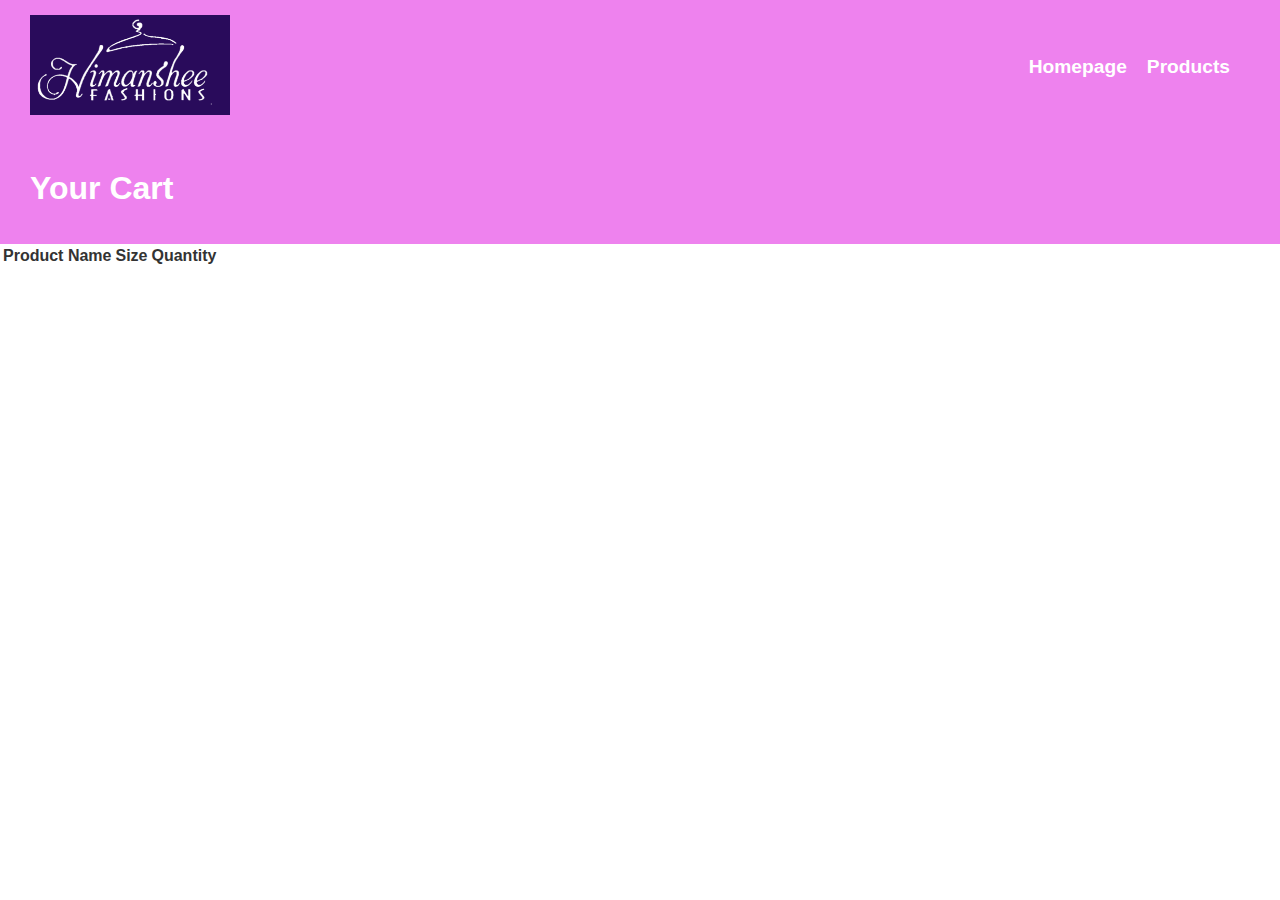
<file: Cart.html>
<!DOCTYPE html>
<html lang="en">
<head>
    <meta charset="UTF-8">
    <meta name="viewport" content="width=device-width, initial-scale=1.0">
    <title>Document</title>
</head>
<body>
    <!DOCTYPE html>
<html lang="en">
<head>
    <meta charset="UTF-8">
    <meta name="viewport" content="width=device-width, initial-scale=1.0">
    <title>Himanshee Fashions</title>
    <link rel="stylesheet" href="Styles/Common.css">
    <link rel="stylesheet" href="">
</head>
<body>
    <!-- Navigation Bar -->
    <header>
        <div class="logo">
            <button><a href="index.html"><img src="Images/logo1.png" alt=""></a></button>
        </div>
        <nav>
            <ul>
                <li><a href="index.html">Homepage</a></li>
                <li><a href="Products.html">Products</a></li>
            </ul>
        </nav>
    </header>

    <header>
        <h1>Your Cart</h1>
    </header>
    
    <div class="cart-container">
        <table id="cart-table">
            <thead>
                <tr>
                    <th>Product Name</th>
                    <th>Size</th>
                    <th>Quantity</th>
                </tr>
            </thead>
            <tbody>
                <!-- Cart items will be inserted here -->
            </tbody>
        </table>
    </div>

</body>
</html>
</file>
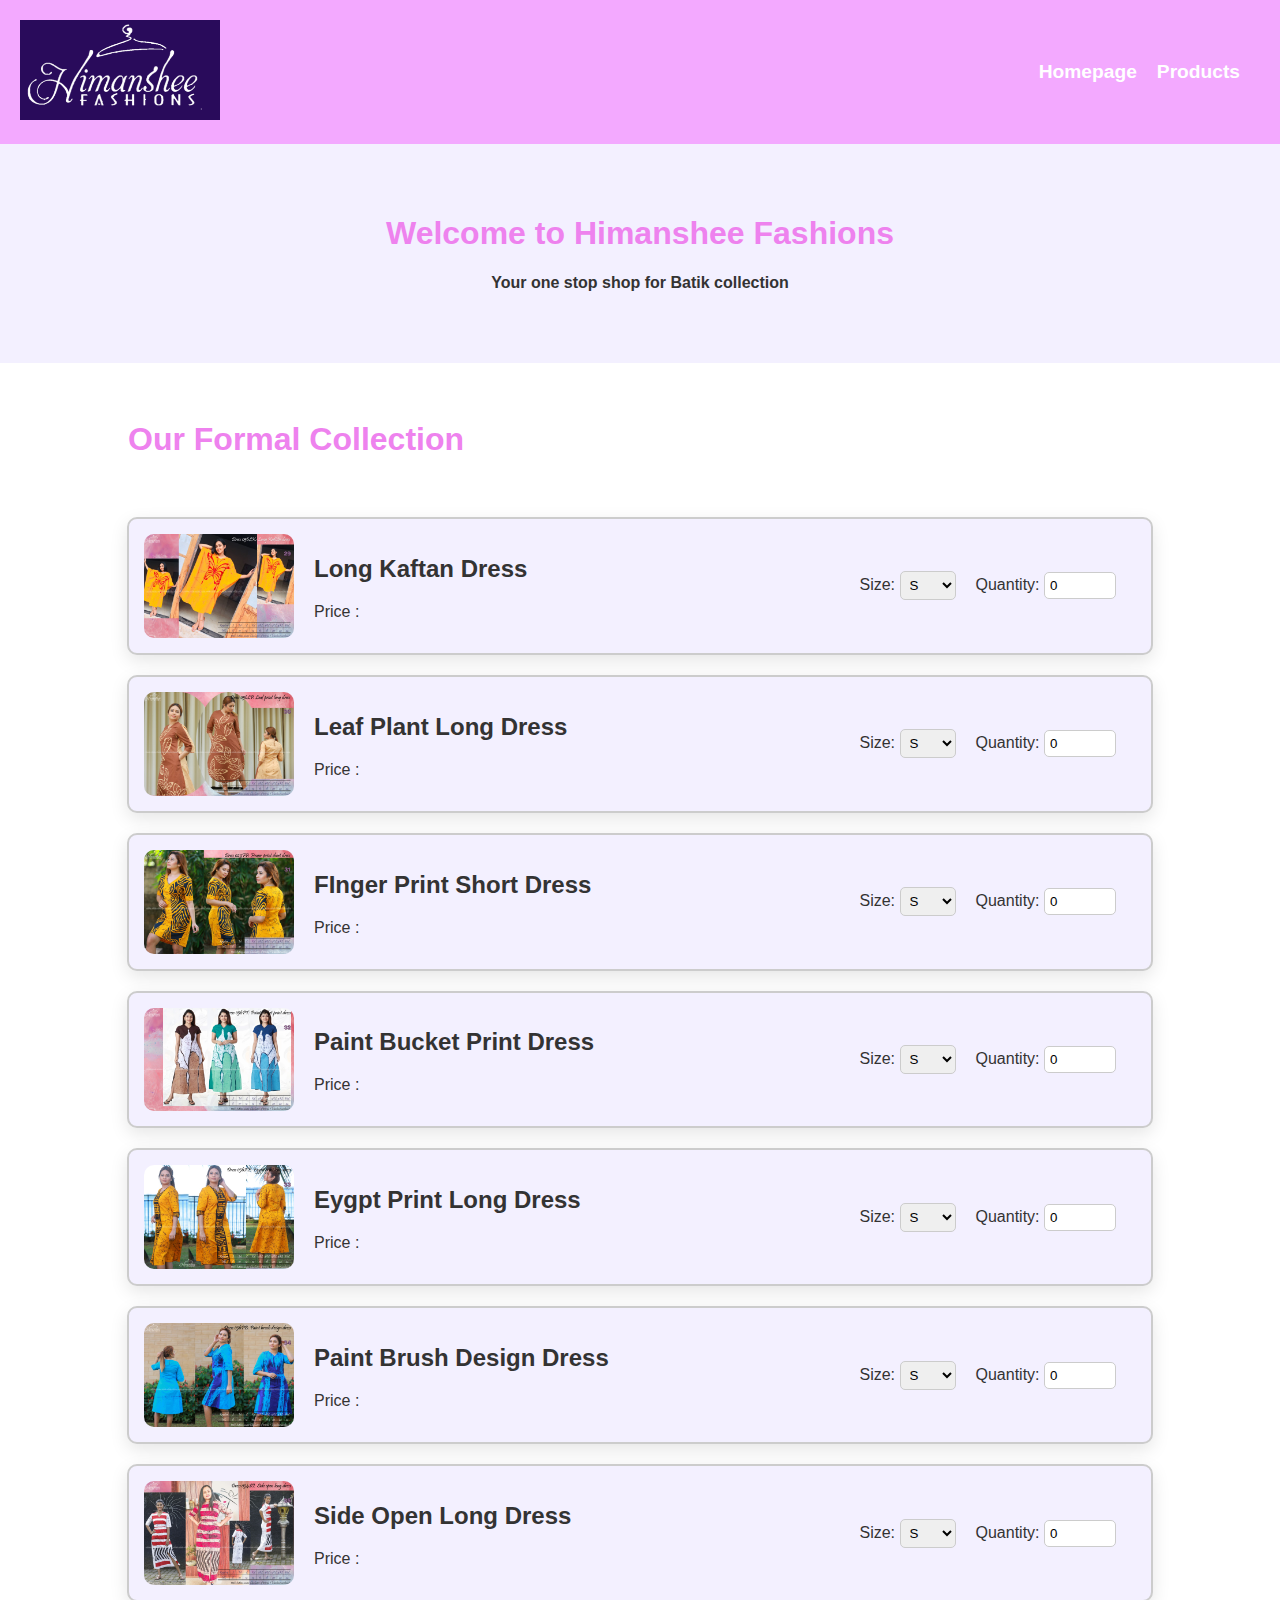
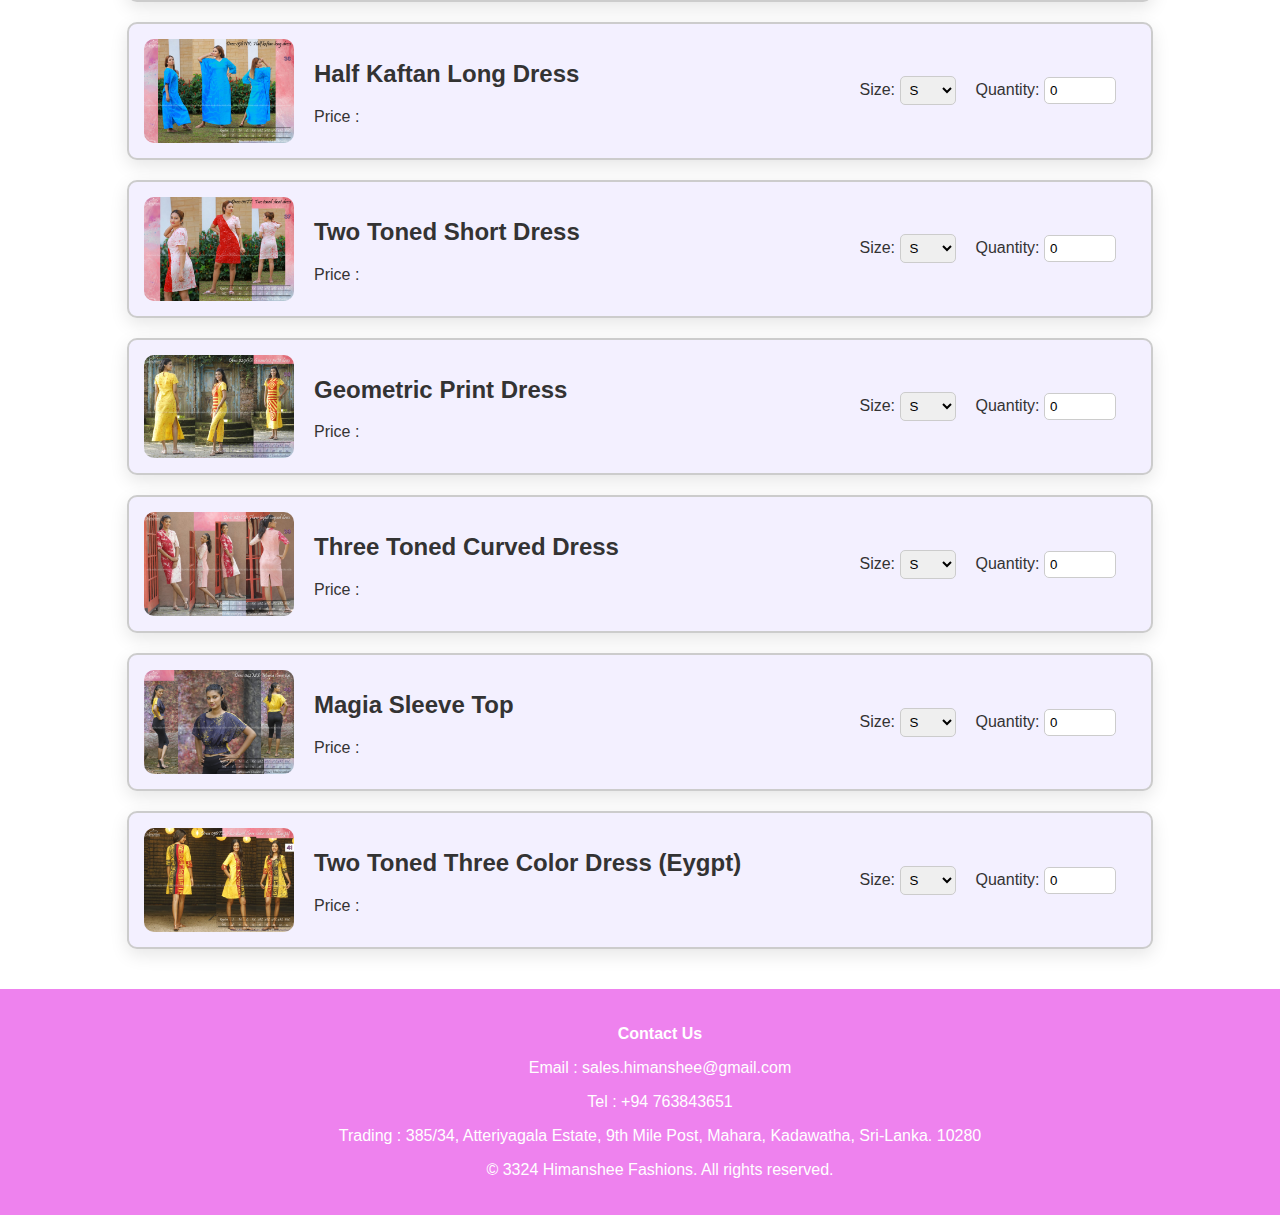
<file: Formal.html>
<!DOCTYPE html>
<html lang="en">
<head>
    <meta charset="UTF-8">
    <meta name="viewport" content="width=device-width, initial-scale=1.0">
    <title>Himanshee Fashions</title>
    <link rel="stylesheet" href="Styles/Common.css">
    <link rel="stylesheet" href="Styles/Formal.css">
</head>
<body>

    <!-- Navigation Bar -->
    <header>
        <div class="logo">
            <button><a href="index.html"><img src="Images/logo1.png" alt=""></a></button>
        </div>
        <nav>
            <ul>
                <li><a href="index.html">Homepage</a></li>
                <li><a href="Products.html">Products</a></li>
            </ul>
        </nav>
    </header>

    <section class="main-content">
        <h1>Welcome to Himanshee Fashions</h1>
        <h4>Your one stop shop for Batik collection</h4>
    </section>

    <br><br>
    <h1 class="h1">Our Formal Collection</h1>
    <br>

    <div class="product-container">
        <div class="product">
            <img src="Images/formal1.jpg" alt="Long Kaftan Dress">
            <div class="product-details">
                <h2>Long Kaftan Dress</h2>
                <p>Price : </p>
            </div>
            <div class="sizes">
                <label for="size23">Size:</label>
                <select id="size23">
                    <option value="S">S</option>
                    <option value="M">M</option>
                    <option value="XL">XL</option>
                    <option value="2XL">2XL</option>
                    <option value="3XL">3XL</option>
                    <option value="4XL">4XL</option>
                    <option value="5xL">5XL</option>
                    <option value="6xL">6XL</option>
                </select>
            </div>
            <div class="quantity">
                <label for="quantity23">Quantity:</label>
                <input type="number" id="quantity23" value="0" min="0">
            </div>
        </div>
        
        <div class="product">
            <img src="Images/formal2.jpg" alt="Leaf Plant Long Dress">
            <div class="product-details">
                <h2>Leaf Plant Long Dress</h2>
                <p>Price : </p>
            </div>
            <div class="sizes">
                <label for="size24">Size:</label>
                <select id="size24">
                    <option value="S">S</option>
                    <option value="M">M</option>
                    <option value="XL">XL</option>
                    <option value="2XL">2XL</option>
                    <option value="3XL">3XL</option>
                    <option value="4XL">4XL</option>
                    <option value="5xL">5XL</option>
                    <option value="6xL">6XL</option>
                </select>
            </div>
            <div class="quantity">
                <label for="quantity24">Quantity:</label>
                <input type="number" id="quantity24" value="0" min="0">
            </div>
        </div>

        <div class="product">
            <img src="Images/formal3.jpg" alt="FInger Print Short Dress">
            <div class="product-details">
                <h2>FInger Print Short Dress</h2>
                <p>Price : </p>
            </div>
            <div class="sizes">
                <label for="size25">Size:</label>
                <select id="size25">
                    <option value="S">S</option>
                    <option value="M">M</option>
                    <option value="XL">XL</option>
                    <option value="2XL">2XL</option>
                    <option value="3XL">3XL</option>
                    <option value="4XL">4XL</option>
                    <option value="5xL">5XL</option>
                    <option value="6xL">6XL</option>
                </select>
            </div>
            <div class="quantity">
                <label for="quantity25">Quantity:</label>
                <input type="number" id="quantity25" value="0" min="0">
            </div>
        </div>

        <div class="product">
            <img src="Images/formal4.jpg" alt="Paint Bucket Print Dress">
            <div class="product-details">
                <h2>Paint Bucket Print Dress</h2>
                <p>Price : </p>
            </div>
            <div class="sizes">
                <label for="size26">Size:</label>
                <select id="size26">
                    <option value="S">S</option>
                    <option value="M">M</option>
                    <option value="XL">XL</option>
                    <option value="2XL">2XL</option>
                    <option value="3XL">3XL</option>
                    <option value="4XL">4XL</option>
                    <option value="5xL">5XL</option>
                    <option value="6xL">6XL</option>
                </select>
            </div>
            <div class="quantity">
                <label for="quantity26">Quantity:</label>
                <input type="number" id="quantity26" value="0" min="0">
            </div>
        </div>
 
        <div class="product">
            <img src="Images/formal5.jpg" alt="Eygpt Print Long Dress">
            <div class="product-details">
                <h2>Eygpt Print Long Dress</h2>
                <p>Price : </p>
            </div>
            <div class="sizes">
                <label for="size27">Size:</label>
                <select id="size27">
                    <option value="S">S</option>
                    <option value="M">M</option>
                    <option value="XL">XL</option>
                    <option value="2XL">2XL</option>
                    <option value="3XL">3XL</option>
                    <option value="4XL">4XL</option>
                    <option value="5xL">5XL</option>
                    <option value="6xL">6XL</option>
                </select>
            </div>
            <div class="quantity">
                <label for="quantity27">Quantity:</label>
                <input type="number" id="quantity27" value="0" min="0">
            </div>
        </div>
 
        <div class="product">
            <img src="Images/formal6.jpg" alt="Paint Brush Design Dress">
            <div class="product-details">
                <h2>Paint Brush Design Dress</h2>
                <p>Price : </p>
            </div>
            <div class="sizes">
                <label for="size28">Size:</label>
                <select id="size28">
                    <option value="S">S</option>
                    <option value="M">M</option>
                    <option value="XL">XL</option>
                    <option value="2XL">2XL</option>
                    <option value="3XL">3XL</option>
                    <option value="4XL">4XL</option>
                    <option value="5xL">5XL</option>
                    <option value="6xL">6XL</option>
                </select>
            </div>
            <div class="quantity">
                <label for="quantity28">Quantity:</label>
                <input type="number" id="quantity28" value="0" min="0">
            </div>
        </div>
 
        <div class="product">
            <img src="Images/formal7.jpg" alt="Side Open Long Dress">
            <div class="product-details">
                <h2>Side Open Long Dress</h2>
                <p>Price : </p>
            </div>
            <div class="sizes">
                <label for="size29">Size:</label>
                <select id="size29">
                    <option value="S">S</option>
                    <option value="M">M</option>
                    <option value="XL">XL</option>
                    <option value="2XL">2XL</option>
                    <option value="3XL">3XL</option>
                    <option value="4XL">4XL</option>
                    <option value="5xL">5XL</option>
                    <option value="6xL">6XL</option>
                </select>
            </div>
            <div class="quantity">
                <label for="quantity29">Quantity:</label>
                <input type="number" id="quantity29" value="0" min="0">
            </div>
        </div>
 
        <div class="product">
            <img src="Images/formal8.jpg" alt="Half Kaftan Long Dress">
            <div class="product-details">
                <h2>Half Kaftan Long Dress</h2>
                <p>Price : </p>
            </div>
            <div class="sizes">
                <label for="size30">Size:</label>
                <select id="size30">
                    <option value="S">S</option>
                    <option value="M">M</option>
                    <option value="XL">XL</option>
                    <option value="2XL">2XL</option>
                    <option value="3XL">3XL</option>
                    <option value="4XL">4XL</option>
                    <option value="5xL">5XL</option>
                    <option value="6xL">6XL</option>
                </select>
            </div>
            <div class="quantity">
                <label for="quantity30">Quantity:</label>
                <input type="number" id="quantity30" value="0" min="0">
            </div>
        </div>
 
        <div class="product">
            <img src="Images/formal9.jpg" alt="Two Toned Short Dress">
            <div class="product-details">
                <h2>Two Toned Short Dress</h2>
                <p>Price : </p>
            </div>
            <div class="sizes">
                <label for="size31">Size:</label>
                <select id="size31">
                    <option value="S">S</option>
                    <option value="M">M</option>
                    <option value="XL">XL</option>
                    <option value="2XL">2XL</option>
                    <option value="3XL">3XL</option>
                    <option value="4XL">4XL</option>
                    <option value="5xL">5XL</option>
                    <option value="6xL">6XL</option>
                </select>
            </div>
            <div class="quantity">
                <label for="quantity31">Quantity:</label>
                <input type="number" id="quantity31" value="0" min="0">
            </div>
        </div>
 
        <div class="product">
            <img src="Images/formal10.jpg" alt="Geometric Print Dress">
            <div class="product-details">
                <h2>Geometric Print Dress</h2>
                <p>Price : </p>
            </div>
            <div class="sizes">
                <label for="size32">Size:</label>
                <select id="size32">
                    <option value="S">S</option>
                    <option value="M">M</option>
                    <option value="XL">XL</option>
                    <option value="2XL">2XL</option>
                    <option value="3XL">3XL</option>
                    <option value="4XL">4XL</option>
                    <option value="5xL">5XL</option>
                    <option value="6xL">6XL</option>
                </select>
            </div>
            <div class="quantity">
                <label for="quantity32">Quantity:</label>
                <input type="number" id="quantity32" value="0" min="0">
            </div>
        </div>

        <div class="product">
            <img src="Images/formal11.jpg" alt="Three Toned Curved Dress">
            <div class="product-details">
                <h2>Three Toned Curved Dress</h2>
                <p>Price : </p>
            </div>
            <div class="sizes">
                <label for="size33">Size:</label>
                <select id="size33">
                    <option value="S">S</option>
                    <option value="M">M</option>
                    <option value="XL">XL</option>
                    <option value="2XL">2XL</option>
                    <option value="3XL">3XL</option>
                    <option value="4XL">4XL</option>
                    <option value="5xL">5XL</option>
                    <option value="6xL">6XL</option>
                </select>
            </div>
            <div class="quantity">
                <label for="quantity33">Quantity:</label>
                <input type="number" id="quantity33" value="0" min="0">
            </div>
        </div>

        <div class="product">
            <img src="Images/formal12.jpg" alt="Magia Sleeve Top">
            <div class="product-details">
                <h2>Magia Sleeve Top</h2>
                <p>Price : </p>
            </div>
            <div class="sizes">
                <label for="size34">Size:</label>
                <select id="size34">
                    <option value="S">S</option>
                    <option value="M">M</option>
                    <option value="XL">XL</option>
                    <option value="2XL">2XL</option>
                    <option value="3XL">3XL</option>
                    <option value="4XL">4XL</option>
                    <option value="5xL">5XL</option>
                    <option value="6xL">6XL</option>
                </select>
            </div>
            <div class="quantity">
                <label for="quantity34">Quantity:</label>
                <input type="number" id="quantity34" value="0" min="0">
            </div>
        </div>

        <div class="product">
            <img src="Images/formal13.jpg" alt="Two Toned Three Color Dress (Eygpt)">
            <div class="product-details">
                <h2>Two Toned Three Color Dress (Eygpt)</h2>
                <p>Price : </p>
            </div>
            <div class="sizes">
                <label for="size35">Size:</label>
                <select id="size35">
                    <option value="S">S</option>
                    <option value="M">M</option>
                    <option value="XL">XL</option>
                    <option value="2XL">2XL</option>
                    <option value="3XL">3XL</option>
                    <option value="4XL">4XL</option>
                    <option value="5xL">5XL</option>
                    <option value="6xL">6XL</option>
                </select>
            </div>
            <div class="quantity">
                <label for="quantity35">Quantity:</label>
                <input type="number" id="quantity35" value="0" min="0">
            </div>
        </div>
    </div>

    <footer>
        <p><b>Contact Us</b></p>
        <p>Email : sales.himanshee@gmail.com</p>
        <p>Tel : +94 763843651</p>
        <p>Trading : 385/34, Atteriyagala Estate, 9th Mile Post, Mahara, Kadawatha, Sri-Lanka. 10280</p>
        <p>&copy; 3324 Himanshee Fashions. All rights reserved.</p>
    </footer>
</body>
</html>
</file>
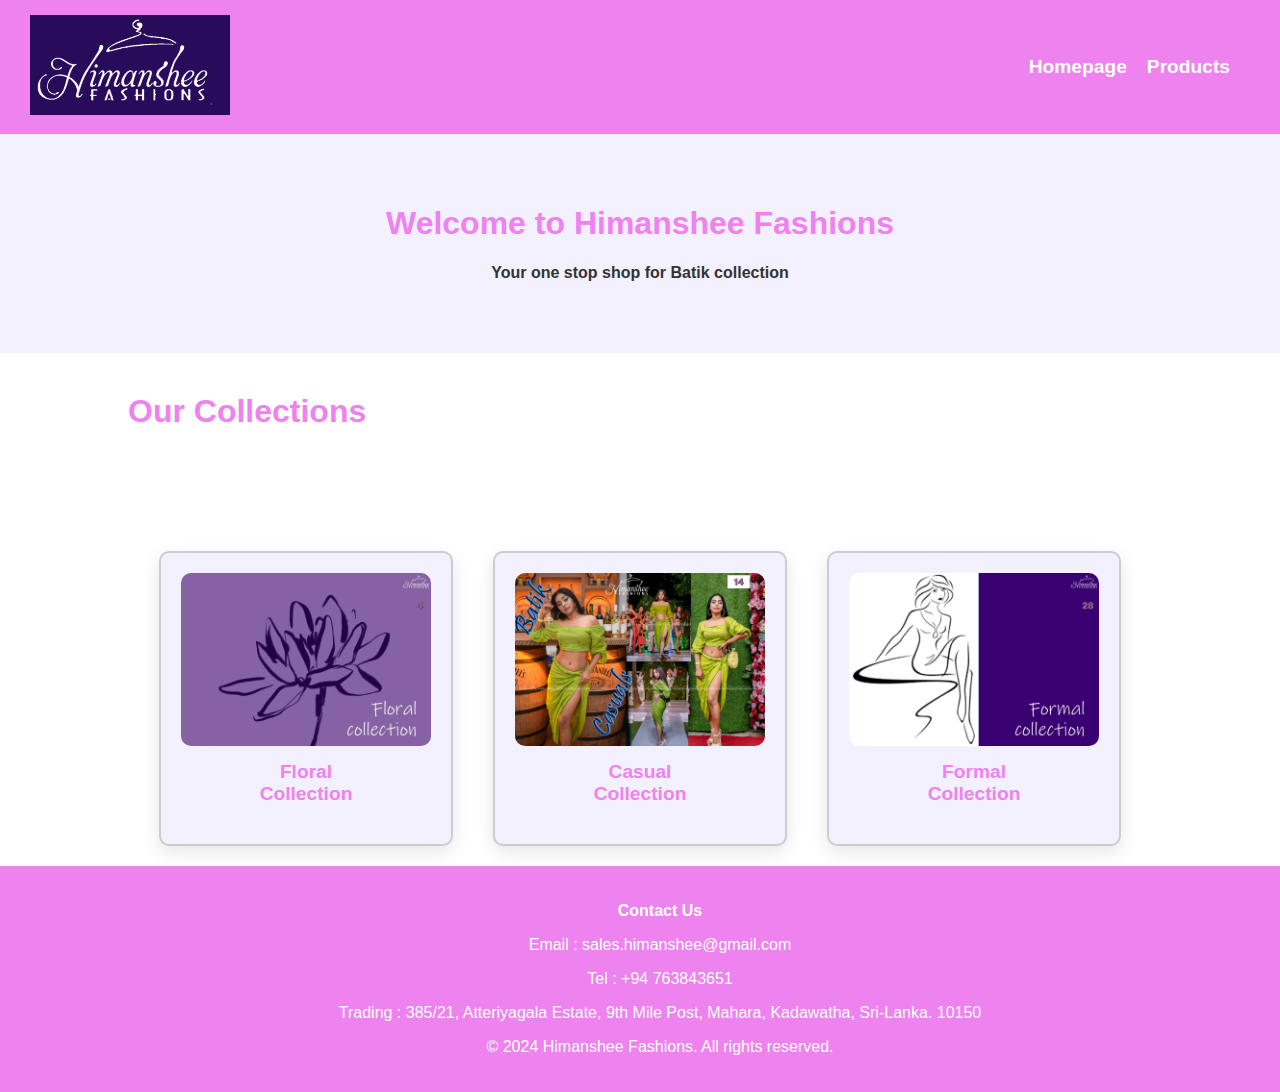
<file: Products.html>
<!DOCTYPE html>
<html lang="en">
<head>
    <meta charset="UTF-8">
    <meta name="viewport" content="width=device-width, initial-scale=1.0">
    <title>Himanshee Fashions</title>
    <link rel="stylesheet" href="Styles/Common.css">
    <link rel="stylesheet" href="Styles/Products.css">
</head>
<body>

    <!-- Navigation Bar -->
    <header>
        <div class="logo">
            <button><a href="index.html"><img src="Images/logo1.png" alt=""></a></button>
        </div>
        <nav>
            <ul>
                <li><a href="index.html">Homepage</a></li>
                <li><a href="Products.html">Products</a></li>
            </ul>
        </nav>
    </header>

    <section class="main-content">
        <h1>Welcome to Himanshee Fashions</h1>
        <h4>Your one stop shop for Batik collection</h4>
    </section>

    <br>
    <h1 class="h1">Our Collections</h1>

    <div class="category-container">
        <div class="category-box" onclick="window.location.href='Floral.html'">
            <img src="Images/floral.jpg" alt="Floral Category">
            <p>Floral <br> Collection</p>
        </div>
        <div class="category-box" onclick="window.location.href='Casual.html'">
            <img src="Images\casual.jpg" alt="Casual Category">
            <p>Casual <br> Collection</p>
        </div>
        <div class="category-box" onclick="window.location.href='Formal.html'">
            <img src="Images/formal.jpg" alt="Formal Category">
            <p>Formal <br> Collection</p>
        </div>
    </div>

    <footer>
        <p><b>Contact Us</b></p>
        <p>Email : sales.himanshee@gmail.com</p>
        <p>Tel : +94 763843651</p>
        <p>Trading : 385/21, Atteriyagala Estate, 9th Mile Post, Mahara, Kadawatha, Sri-Lanka. 10150</p>
        <p>&copy; 2024 Himanshee Fashions. All rights reserved.</p>
    </footer>
</body>
</html>
</file>
<file: Styles/Common.css>
/* General Styling */
body {
    font-family: Arial, sans-serif;
    margin: 0;
    padding: 0;
    background-color: white;
    color: #333;
}

/* Header */
header {
    display: flex;
    justify-content: space-between;
    align-items: center;
    padding: 15px 30px;
    background-color: violet;
    color: white;
}

header .logo img {
    width: 200px;
    height: 100px;
}

nav ul {
    list-style-type: none;
    margin: 0;
    padding: 0;
    display: flex;
}

nav ul li {
    margin-right: 20px;
}

nav ul li a {
    text-decoration: none;
    color: white;
    font-weight: bold;
    font-size: 1.2rem;
}

nav ul li a:hover {
    text-decoration: underline;
}

/* Main Section */
.main-content {
    text-align: center;
    padding: 50px 20px;
    background-color: #F3F0FF;
}

.main-content h1, .main-content h2 {
    color: violet;
}

.main-content .img {
    width: 100%;
    max-width: 600px;
    height: auto;
    margin-top: 20px;
    border-radius: 8px;
}

.logo button{
    background-color: transparent;
    border: none;
    padding: 0;
    margin: 0;
}

footer {
    text-align: center;
    padding: 20px;
    background-color: violet;
    color: white;
    width: 100%;
    margin-left: 0;
}
</file>
<file: Styles/Formal.css>
/* General styling */
body {
    font-family: Arial, sans-serif;
    background-color: white;
    margin: 0;
    padding: 0;
}

/* Header styling */
header {
    text-align: center;
    padding: 20px;
    background-color: #F3A9FF;
    color: white;
}

.h1{
    margin-left: 10%;
    color: violet;
}

/* Product container */
.product-container {
    display: flex;
    flex-direction: column;
    align-items: center;
    margin: 20px;
}

/* Individual product */
.product {
    display: flex;
    justify-content: space-between;
    align-items: center;
    background-color: #F3F0FF;
    border: 2px solid #ccc;
    border-radius: 10px;
    padding: 15px;
    width: 80%;
    margin-bottom: 20px;
    box-shadow: 0 6px 18px rgba(0, 0, 0, 0.1);
}

/* Product image */
.product img {
    width: 150px;
    border-radius: 10px;
}

.product img:hover{
    width: 600px;
    height: 400px;
}

/* Product details */
.product-details {
    flex-grow: 2;
    margin-left: 20px;
}

/* Sizes dropdown */
.sizes select {
    padding: 5px;
    border-radius: 5px;
    border: 1px solid #ccc;
    margin-right: 20px; /* Added space between size and quantity */
}

/* Quantity input */
.quantity input {
    width: 60px;
    padding: 5px;
    border-radius: 5px;
    border: 1px solid #ccc;
    margin-right: 20px; /* Added space between quantity and Add to Cart */
}

/* Add to cart button */
.add-to-cart {
    background-color: #F3A9FF;
    color: white;
    border: none;
    padding: 10px 20px;
    border-radius: 5px;
    cursor: pointer;
    transition: background-color 0.3s ease;
}

.add-to-cart:hover {
    background-color: #D782F5;
}

/* Footer styling */
.footer {
    text-align: center;
    padding: 30px;  /* Increased padding for more space */
    margin-top: 40px;  /* Added margin to push the footer down */
    background-color: #F3A9FF;
    color: white;
    position: relative;
    width: 100%;
}

/* Cart table styling */
.cart-container {
    width: 80%;
    margin: 0 auto;
    text-align: center;
}

table {
    width: 100%;
    border-collapse: collapse;
    margin-top: 20px;
}

table, th, td {
    border: 1px solid #ddd;
}

th, td {
    padding: 15px;
    text-align: center;
}

th {
    background-color: #F3A9FF;
    color: white;
}
</file>
<file: Styles/Products.css>
/* General body styling */
body {
    font-family: Arial, sans-serif;
    margin: 0;
    padding: 0;
    background-color: white;
    display: flex;
    flex-direction: column;
    justify-content: space-between;
    min-height: 100vh;
}

/* Navbar styling */
.navbar {
    background-color: #F3A9FF;
    padding: 15px;
    position: fixed;
    top: 0;
    width: 100%;
}

.navbar ul {
    list-style: none;
    display: flex;
    justify-content: center;
    margin: 0;
    padding: 0;
}

.navbar ul li {
    margin: 0 20px;
}

.navbar ul li a {
    text-decoration: none;
    color: white;
    font-weight: bold;
}

/* Main category section */
.category-container {
    display: flex;
    justify-content: center;
    align-items: center;
    flex-wrap: wrap;
    margin-top: 80px;
    flex-grow: 1;
}

.h1{
    margin-left: 10%;
    color: violet;
}

.category-box {
    background-color: #F3F0FF;
    border: 2px solid #ccc;
    border-radius: 10px;
    width: 250px;
    padding: 20px;
    margin: 20px;
    text-align: center;
    box-shadow: 0 6px 18px rgba(0, 0, 0, 0.1);
    cursor: pointer;
    transition: transform 0.3s ease, box-shadow 0.3s ease;
    display: flex;
    flex-direction: column;
    align-items: center;
}

.category-box:hover {
    transform: translateY(-5px);
    box-shadow: 0 10px 20px rgba(0, 0, 0, 0.2);
}

.category-box img {
    max-width: 100%;
    border-radius: 10px;
}

.category-box p {
    margin-top: 15px;
    font-size: 1.2rem;
    color: violet;
    font-weight: bold;
}

/* Footer */
.footer {
    background-color: #F3A9FF;
    color: white;
    text-align: center;
    padding: 20px;
    position: relative;
    bottom: 0;
    width: 100%;
}
</file>
